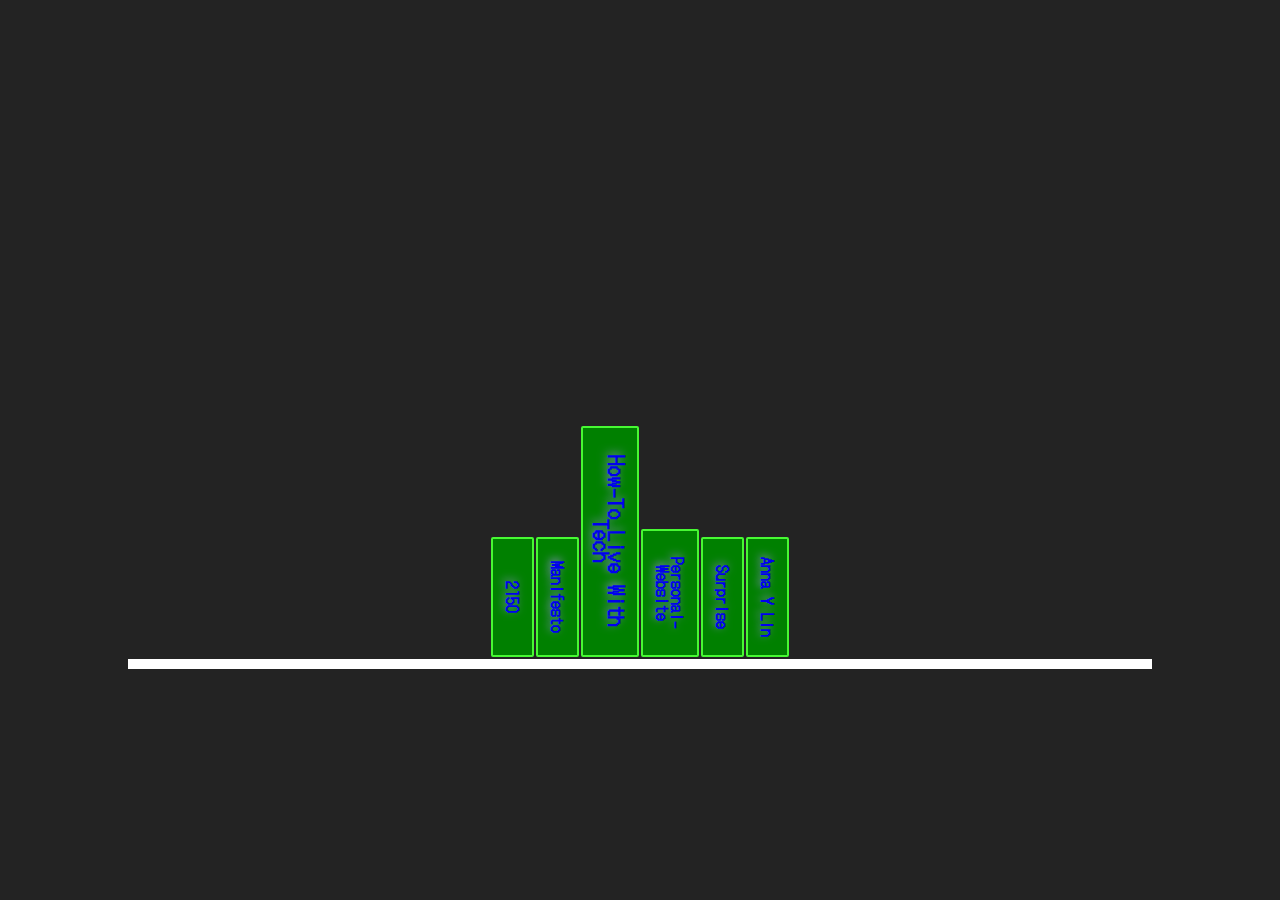
<file: index.html>
<!DOCTYPE html>
<html>
    <head>
        <link href="data:image/svg+xml,<svg xmlns=%22http://www.w3.org/2000/svg%22 viewBox=%220 0 100 100%22><text y=%22.9em%22 font-size=%2290%22>🐸</text></svg>" rel="icon">
        <title>crafting the web</title>
        <meta charset="utf-8">
        <meta name="viewport" content="width=device-width, initial-scale=1">
        <link rel="stylesheet" href="index.css"/>
        <script src="index.js"></script>
    </head>
    <body>
        <div id="container"></div>
        <p id="subtitle"></p>
    </body>
</html>
</file>
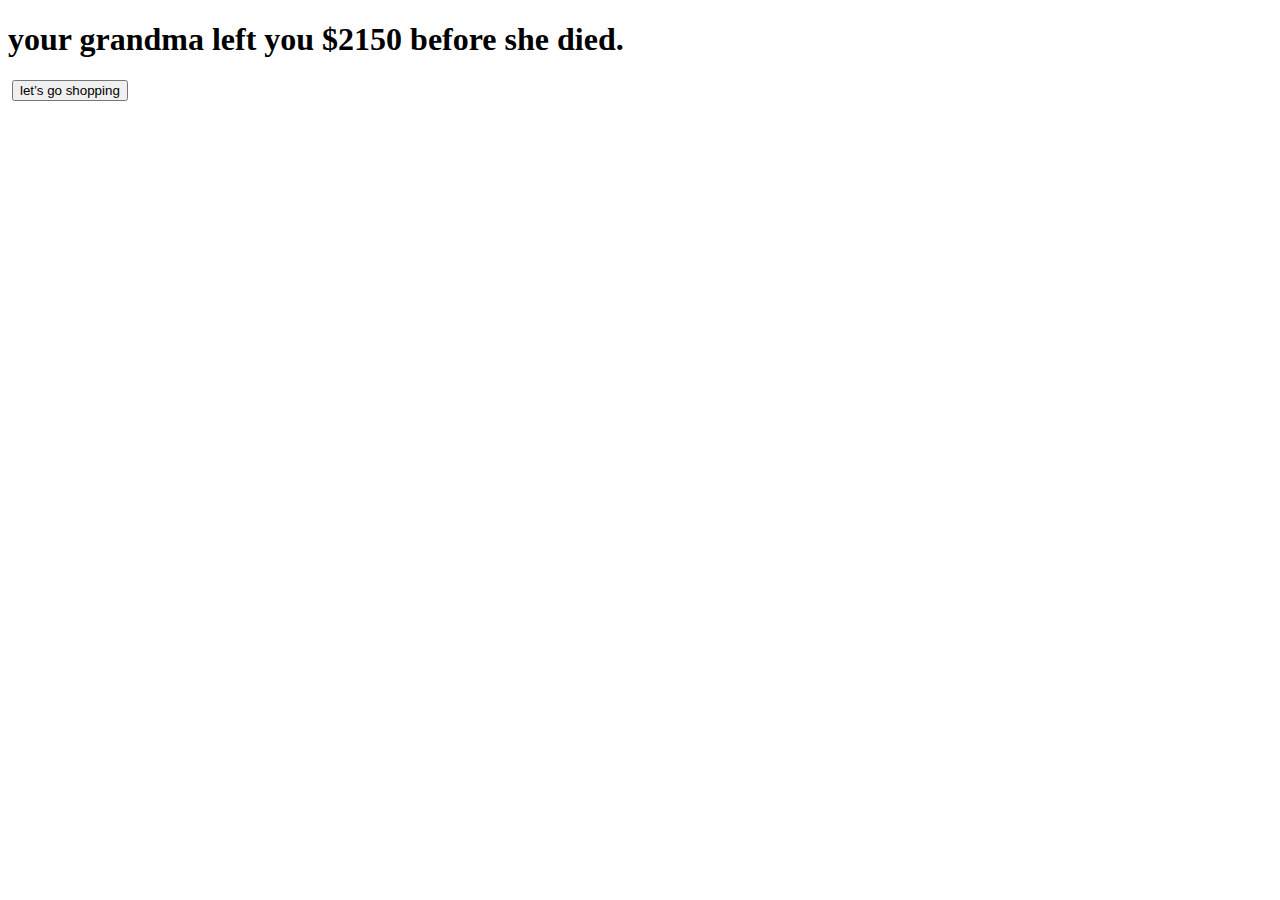
<file: 2150/index.html>
<!DOCTYPE html>
<html>
    <head>
        <title>2150</title>
        <meta charset="utf-8">
        <meta name="viewport" content="width=device-width, initial-scale=1">
        <script src="index.js"></script>
    </head>
    <body>
        <div id="container">
            <h1 data-total="2150" id="heading">
                your grandma left you $2150 before she died.
            </h1>
            <img id="img">
            <button id="link">let’s go shopping</button>
        </div>
    </body>
</html>
</file>
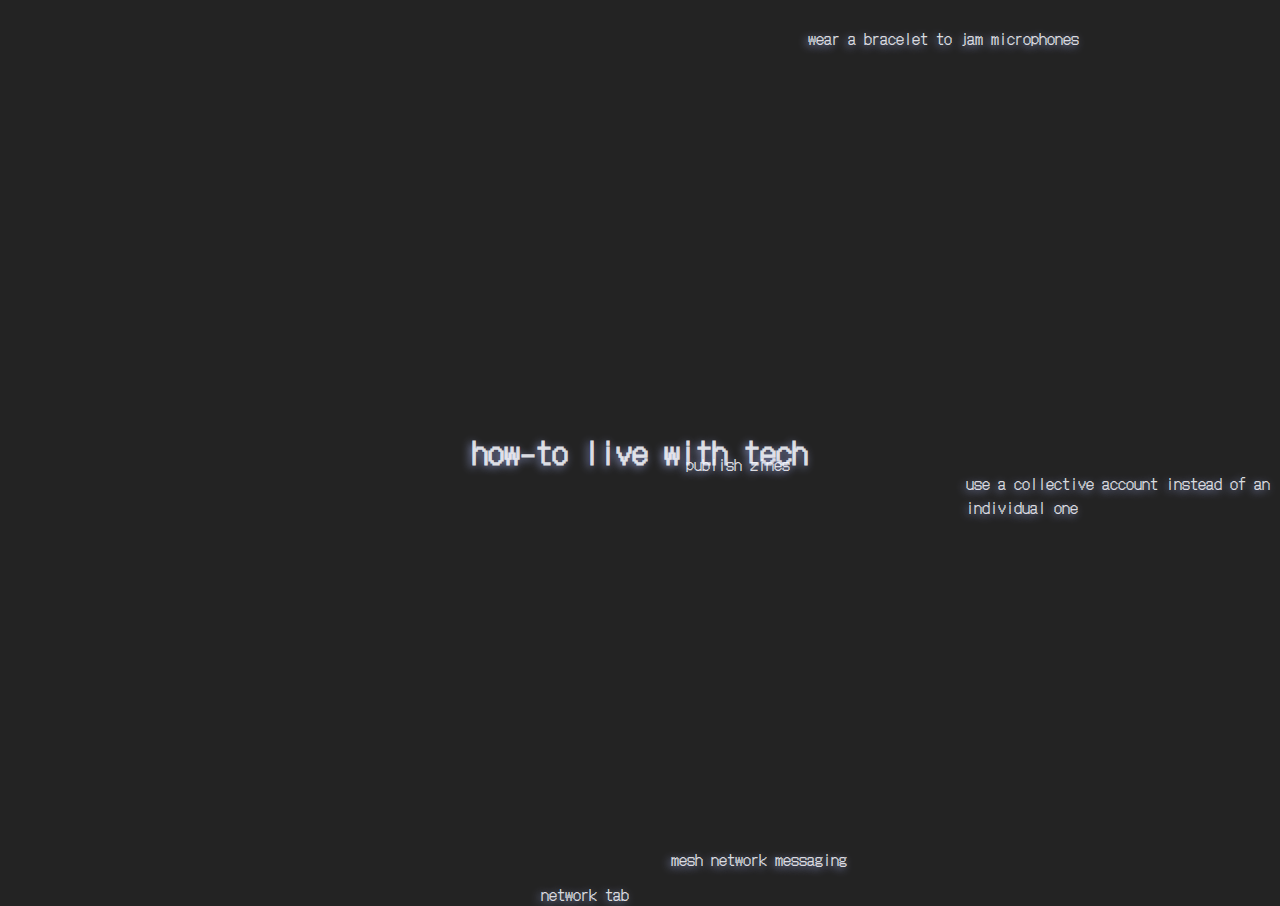
<file: how-to/index.html>
<!DOCTYPE html>
<html>
    <head>
        <title>how-to live with tech</title>
        <meta charset="utf-8">
        <meta name="viewport" content="width=device-width, initial-scale=1">
        <link rel="stylesheet" href="index.css"/>
        <script src="index.js"></script>
    </head>
    <body>
        <div id="container">
            <h1>how-to live with tech</h1>
        </div>
    </body>
</html>
</file>
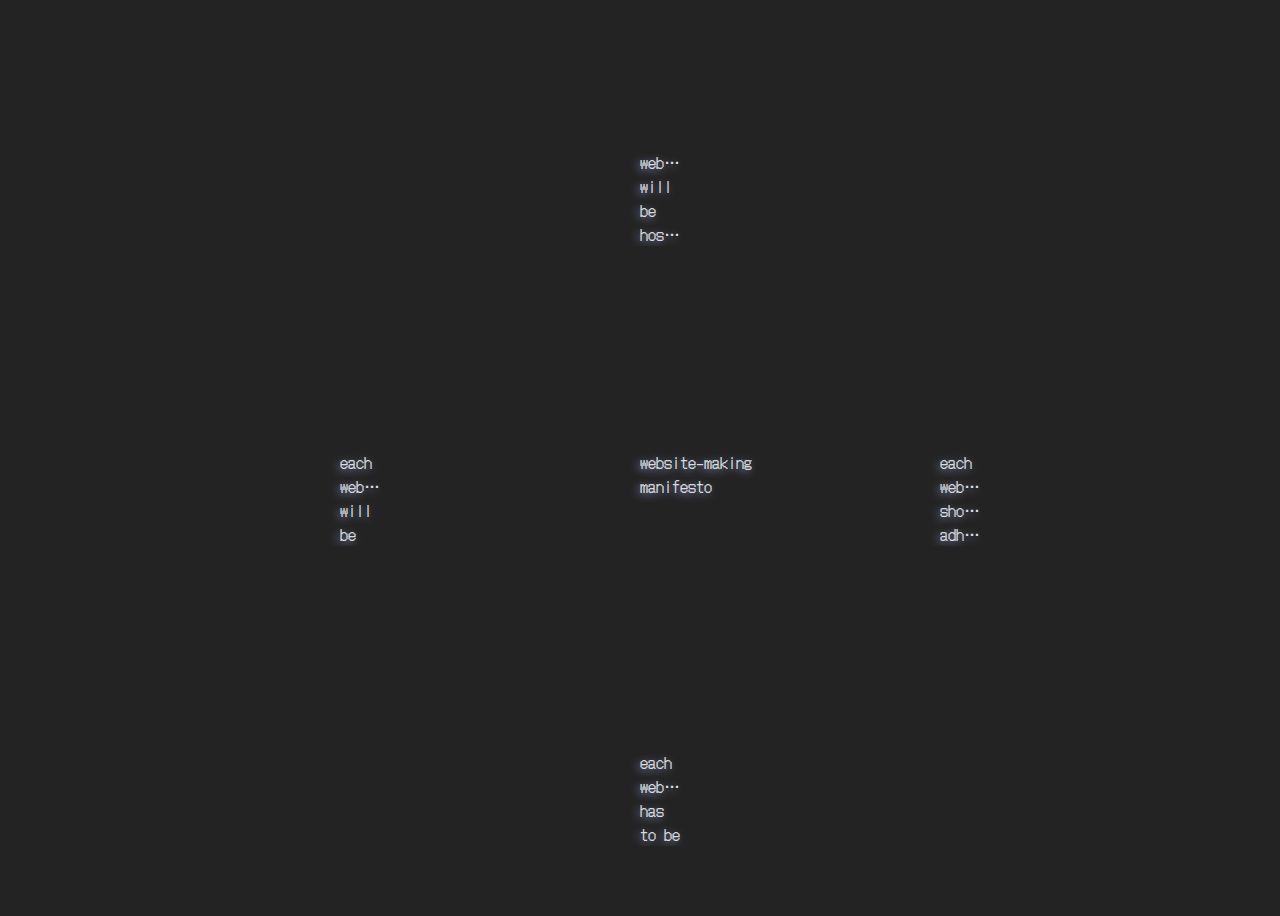
<file: manifesto/index.html>
<!DOCTYPE html>
<html>
    <head>
        <title>website-making manifesto</title>
        <meta charset="utf-8">
        <meta name="viewport" content="width=device-width, initial-scale=1">
        <link rel="stylesheet" href="index.css"/>
        <script src="index.js"></script>
    </head>
    <body>
        <div id="container" data-coord="4,4"></div>
    </body>
</html>
</file>
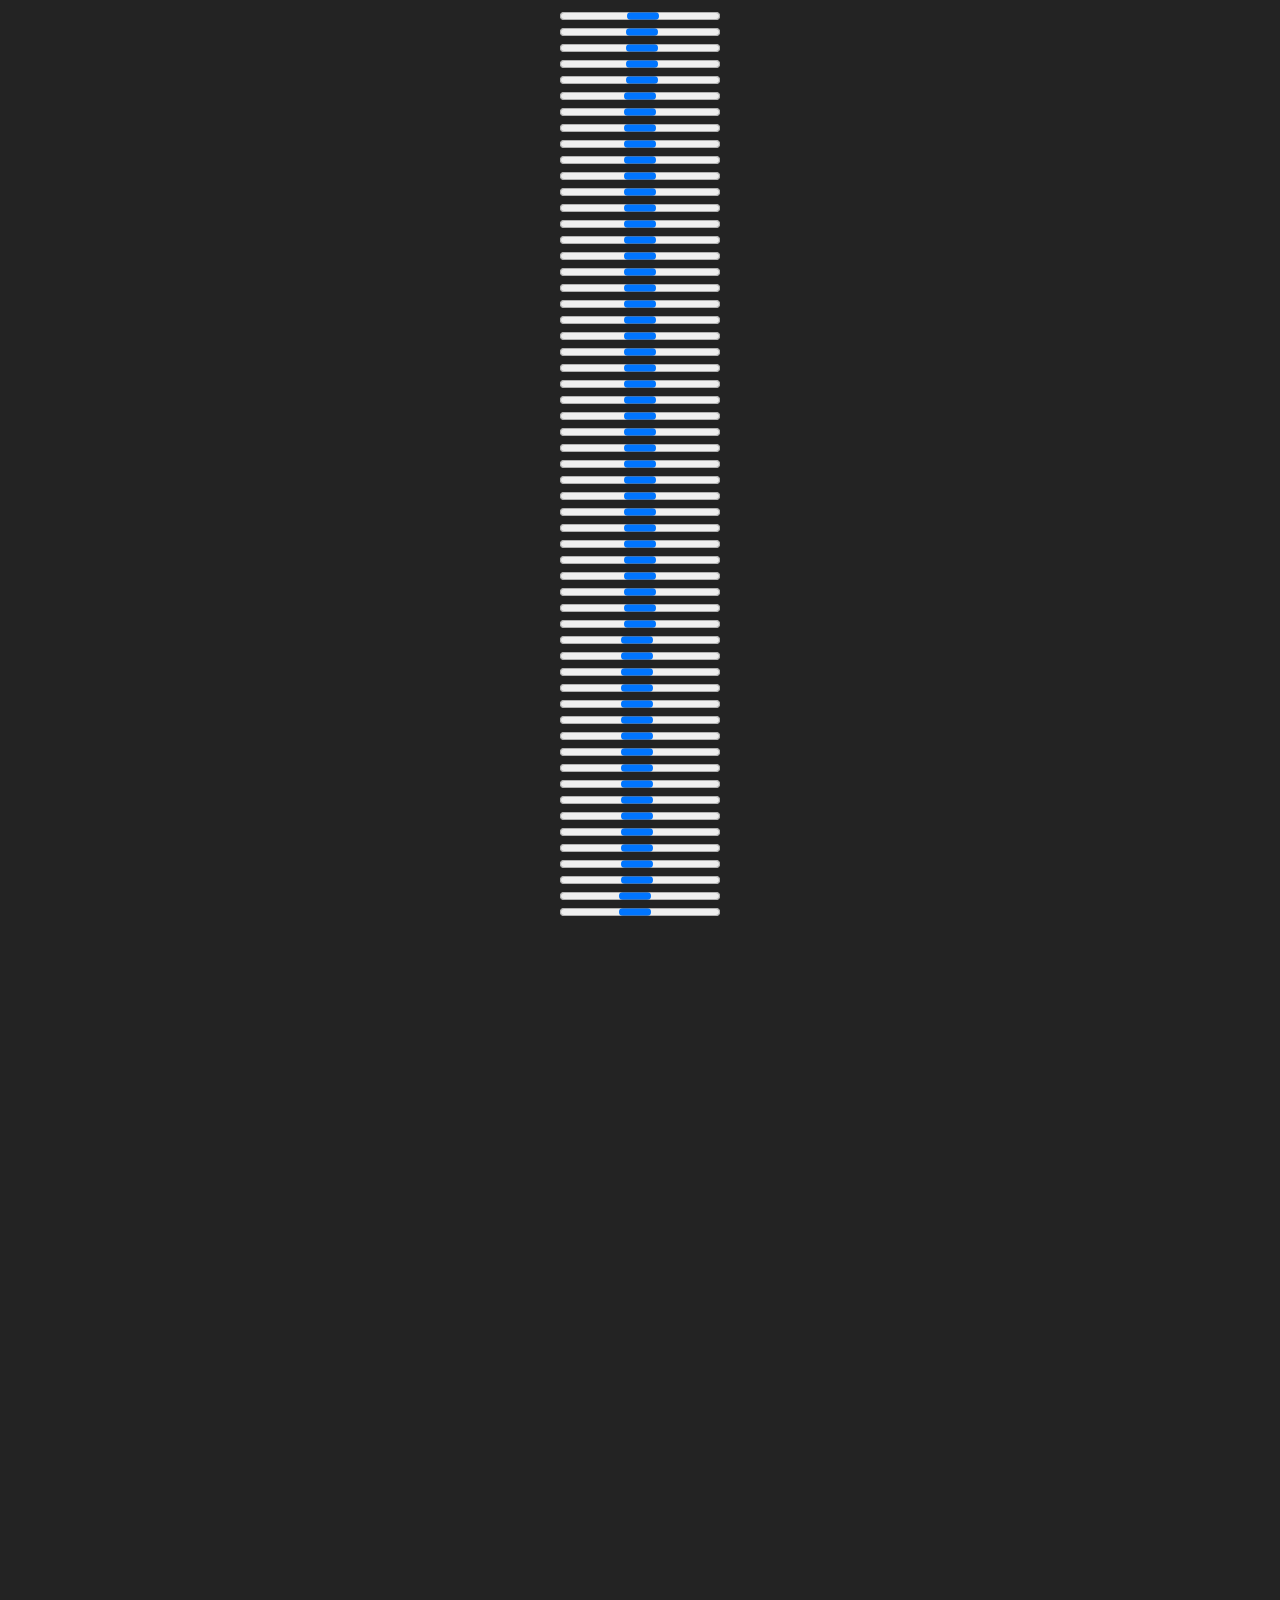
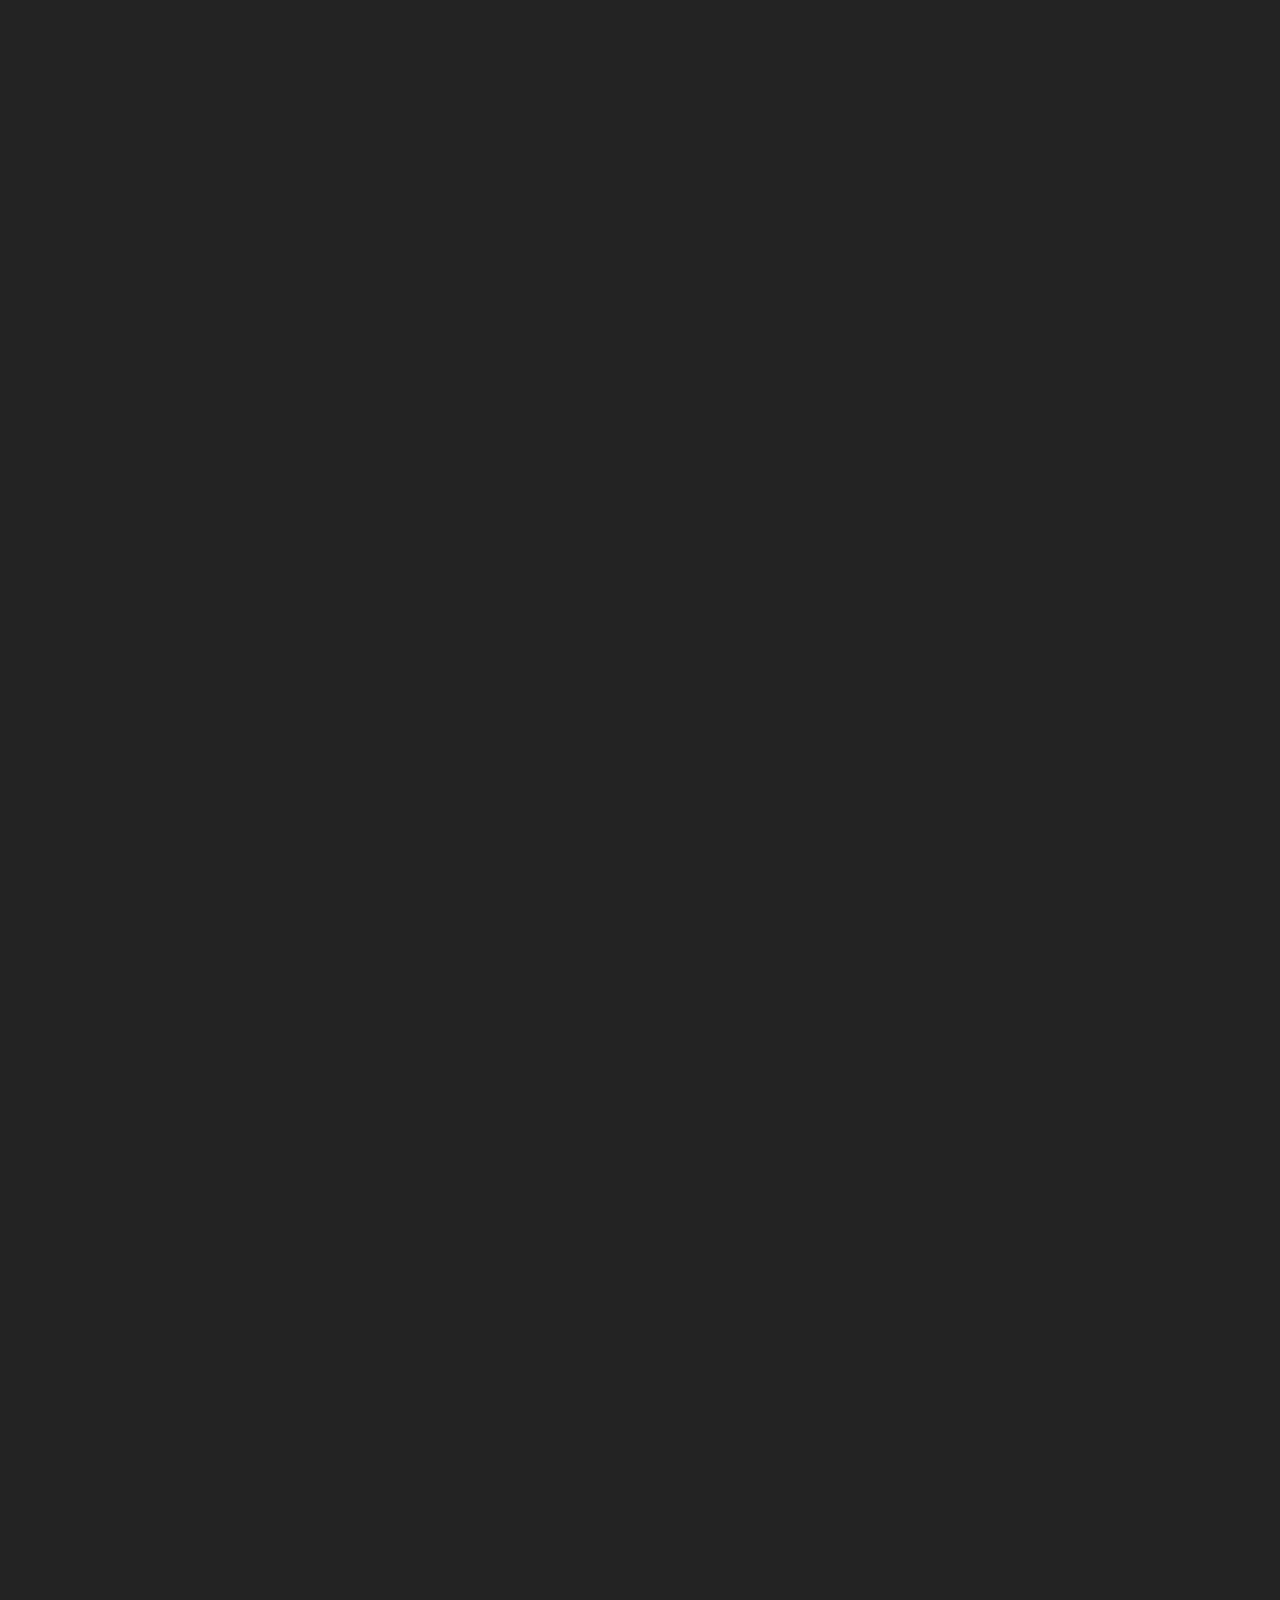
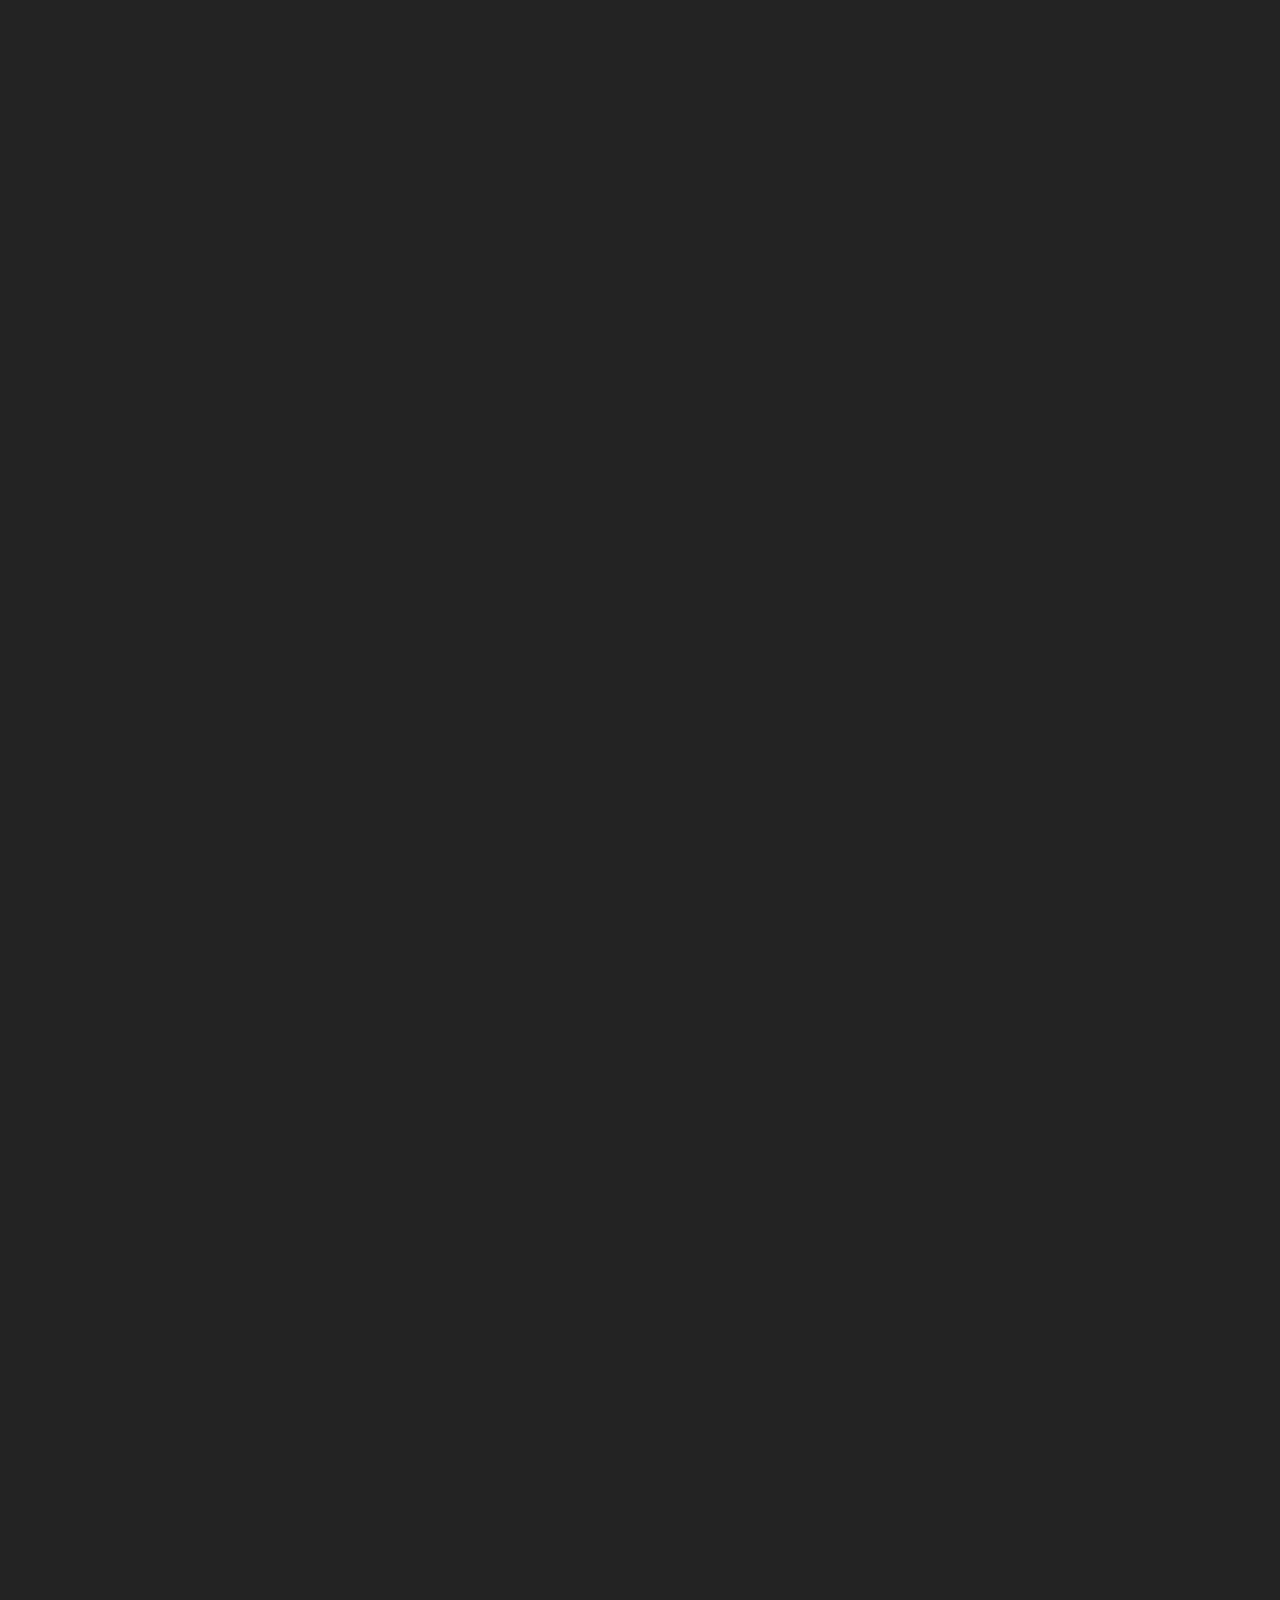
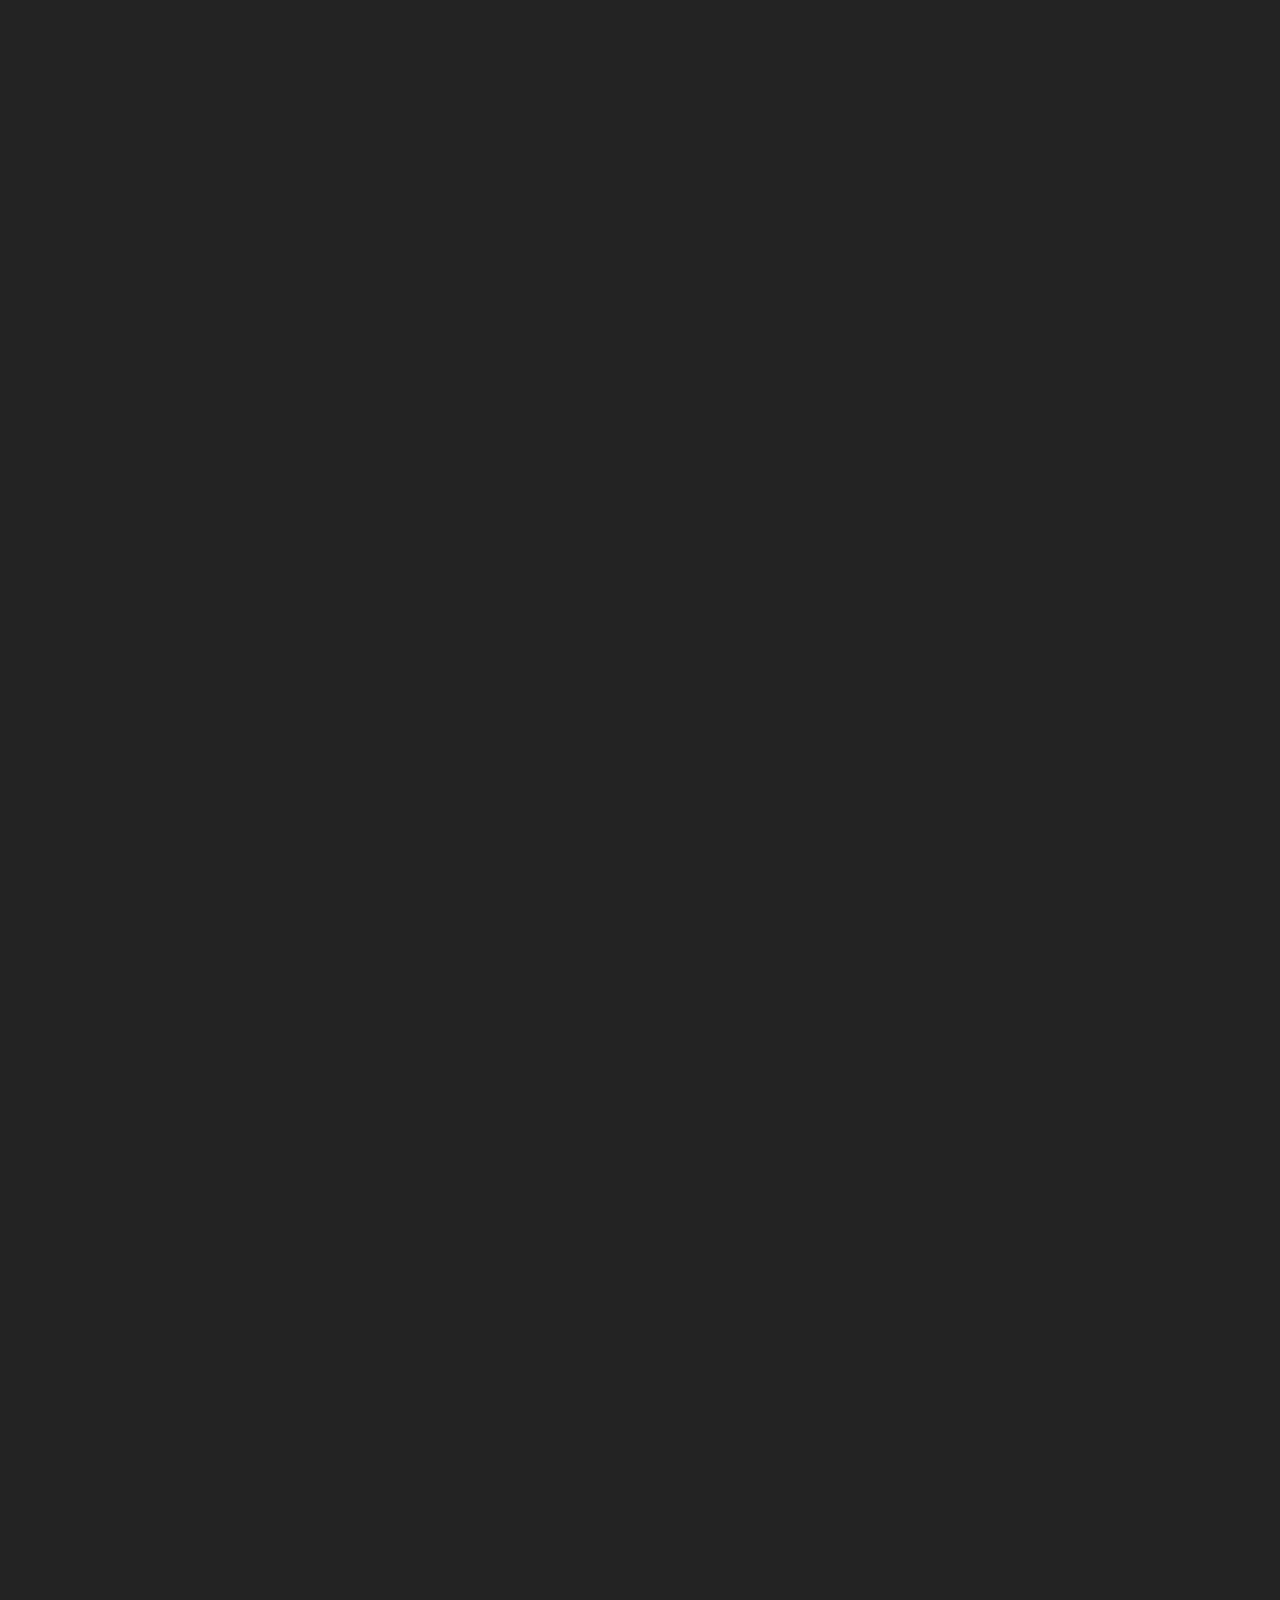
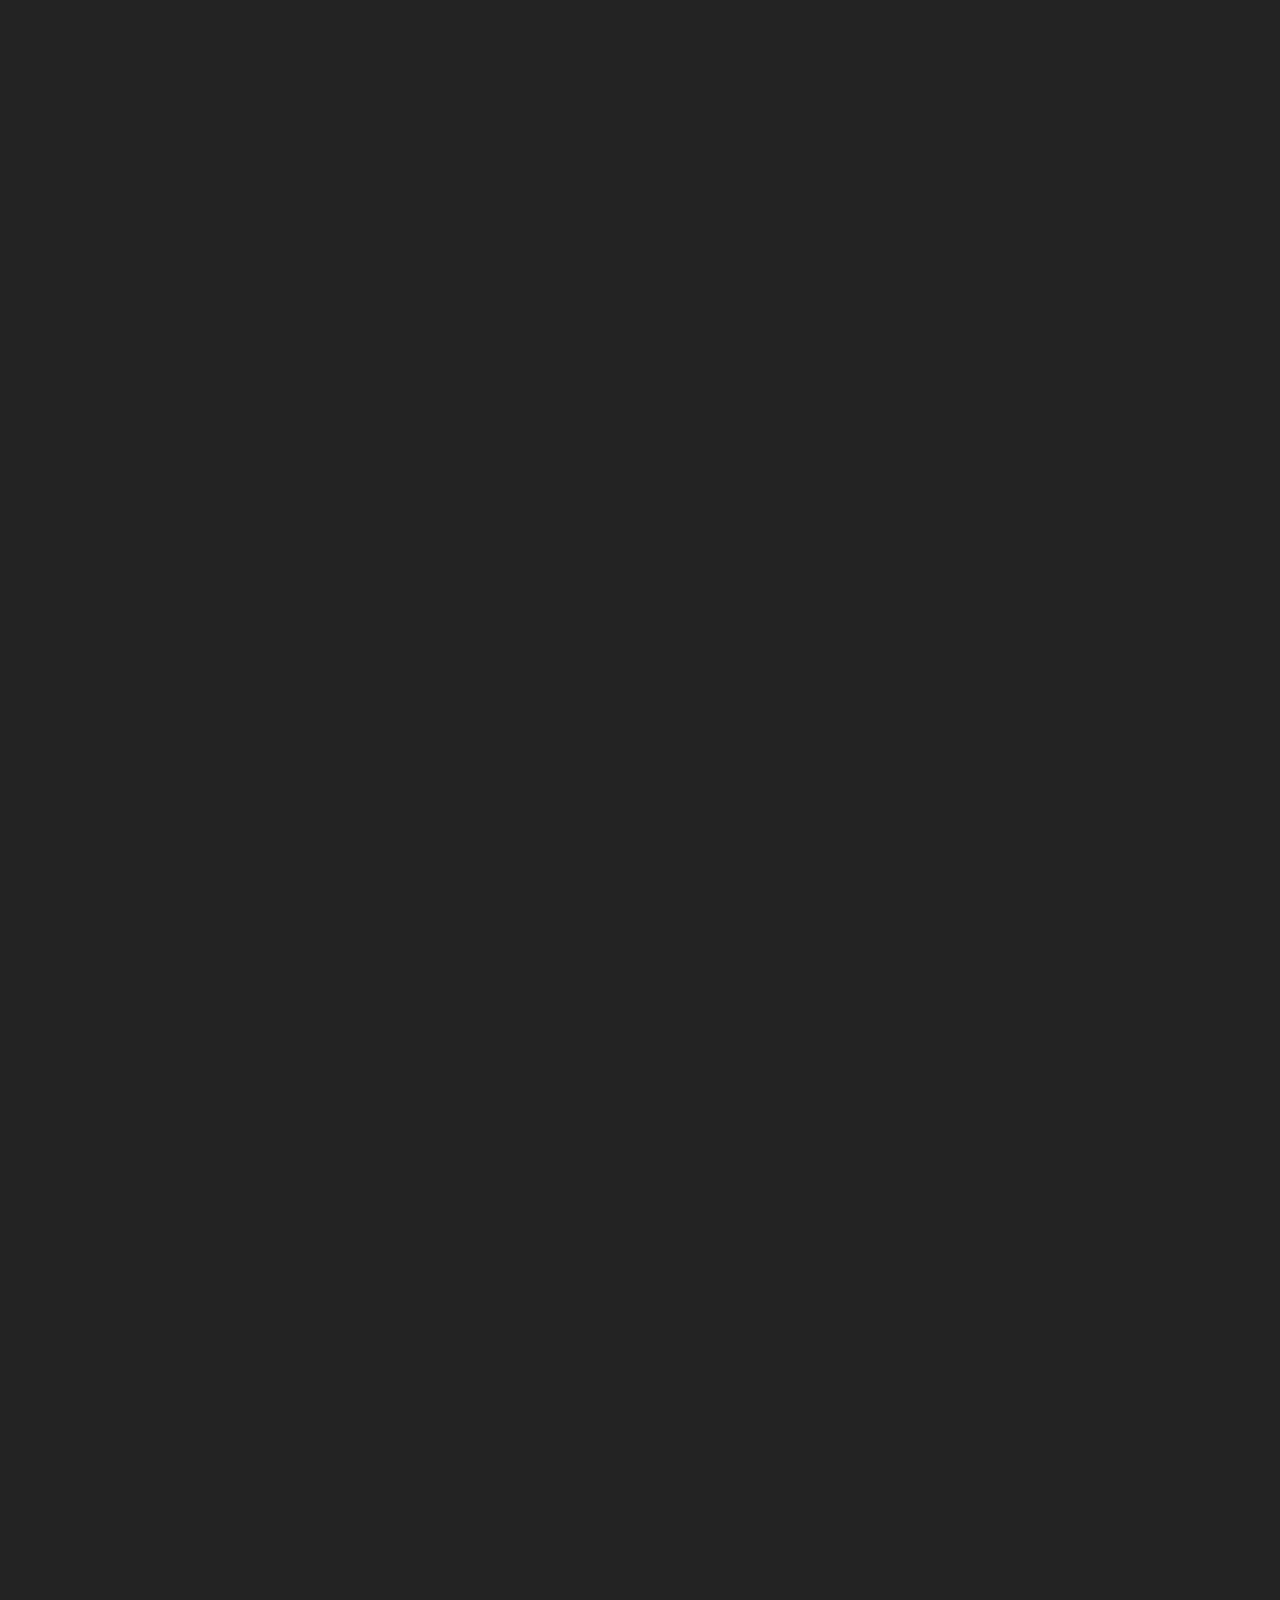
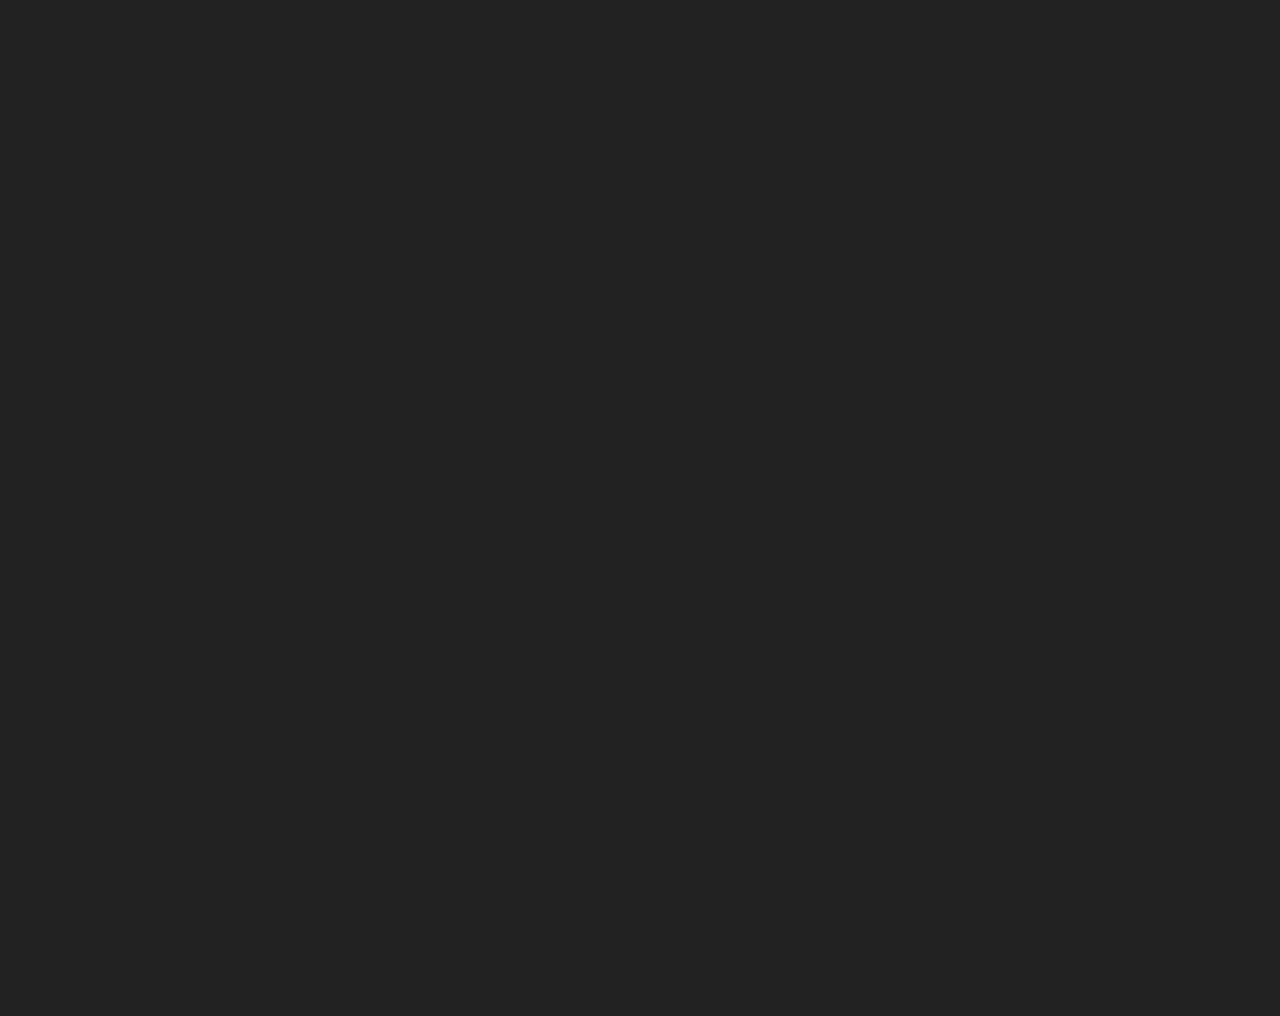
<file: progress/index.html>
<!DOCTYPE html>
<html>
    <head>
        <title>progress</title>
        <meta charset="utf-8">
        <meta name="viewport" content="width=device-width, initial-scale=1">
        <link rel="stylesheet" href="index.css"/>
        <script src="index.js"></script>
    </head>
    <body>
        <div id="container"></div>
    </body>
</html>
</file>
<file: index.css>
@font-face {
  font-family: "DotGothic16";
  src: url('https://iguannalin.github.io/ctw/manifesto/DotGothic16/DotGothic16-Regular.ttf');
}

:root {
  --main-bg-color: rgb(35, 35, 35);
  --main-text-color: #f9faffde;
  --shadow-color: #858ebc;
}

html {
  display: block;
  width: 100%;
}

body {
  display: flex;
  justify-content: center;
  align-items: center;
  flex-flow: column;
  background-color: var(--main-bg-color);
  color: var(--main-text-color);
  text-shadow: var(--shadow-color) -2px 2px 8px;
  height: 100vh;
  margin: 0 auto;
}

#container {
  margin-top: 25vh;
  display: flex;
  align-items: baseline;
  flex-flow: row;
  box-sizing: border-box;
  padding: 1px 12px;
}

#subtitle {
  content: "~";
  height: 16px;
  margin-top: 1px;
  width: 80vw;
  border-top: white 10px solid;
  font-style: italic;
}

a {
  box-sizing: border-box;
  display: block;
  border: 2px solid #47f933;
  background-color: green;
  border-radius: 2px;
  padding: 6px 12px;
  writing-mode: vertical-rl;
  text-decoration: none;
  font-size: 18px;
  cursor: crosshair;
  font-family: DotGothic16;
  margin: 0 1px;
  line-height: 15px;
  text-align: center;
  text-transform: capitalize;
  font-weight: bold;
}

a:hover {
  transform: rotateZ(-20deg);
  /* margin-bottom: 20px; */
  /* translate: -20px -100px; */
}
</file>
<file: how-to/index.css>
@font-face {
  font-family: "DotGothic16";
  src: url('https://iguannalin.github.io/ctw/manifesto/DotGothic16/DotGothic16-Regular.ttf');
}

:root {
  --main-bg-color: rgb(35, 35, 35);
  --main-text-color: #f9faffde;
  --shadow-color: #858ebc;
}

html {
  display: block;
  font-family: "DotGothic16";
}

body {
  display: flex;
  width: 100vw;
  height: 100vh;
  justify-content: center;
  align-items: center;
  flex-flow: column;
  background-color: var(--main-bg-color);
  color: var(--main-text-color);
  text-shadow: var(--shadow-color) -2px 2px 8px;
  cursor: crosshair;
  margin: 0 auto;
}

div {
  text-align: center;
}

h1 {
  text-align: center;
  vertical-align: middle;
}

.guide-link {
  position: absolute;
}

a:hover {
  color: blue;
  transform: scale(1.1);
  cursor: grab;
}

h2 {
  font-size: 26px;
  font-weight: 700;
  line-height: 26px;
  margin: 0 0 12px;
  text-transform: lowercase;
  padding: 12px;
}

img {
  width: 80vw;
  max-width: 500px;
  max-height: 500px;
}
</file>
<file: manifesto/index.css>
@font-face {
  font-family: "DotGothic16";
  src: url('DotGothic16/DotGothic16-Regular.ttf');
}

:root {
  --main-bg-color: rgb(35, 35, 35);
  --main-text-color: #f9faffde;
  --shadow-color: #858ebc;
}

html {
  display: block;
  font-family: "DotGothic16";
}

body {
  display: flex;
  width: 100vw;
  height: 100vh;
  justify-content: center;
  align-items: center;
  flex-flow: column;
  background-color: var(--main-bg-color);
  color: var(--main-text-color);
  text-shadow: var(--shadow-color) -2px 2px 8px;
}

a {
  position: absolute;
  max-width: 15ch;
  cursor: crosshair;
}

a:not(.center) {
  max-width: 5ch;
  max-height: 12ch;
  overflow-y: clip;
  text-overflow: ellipsis;
}
</file>
<file: progress/index.css>
:root {
  --main-bg-color: rgb(35, 35, 35);
  --main-text-color: #f9faffde;
  --shadow-color: #858ebc;
}

html {
  display: block;
  width: 100%;
}

body {
  display: flex;
  /* justify-content: center; */
  align-items: center;
  flex-flow: column wrap;
  background-color: var(--main-bg-color);
  color: var(--main-text-color);
  text-shadow: var(--shadow-color) -2px 2px 8px;
  min-height: 1000vh;
  transition: all 0.2s ease-in-out;
}

#container {
  display: flex;
  justify-content: center;
  flex-flow: row wrap;
  /* overflow: clip; */
  width: 200px;
}
</file>
